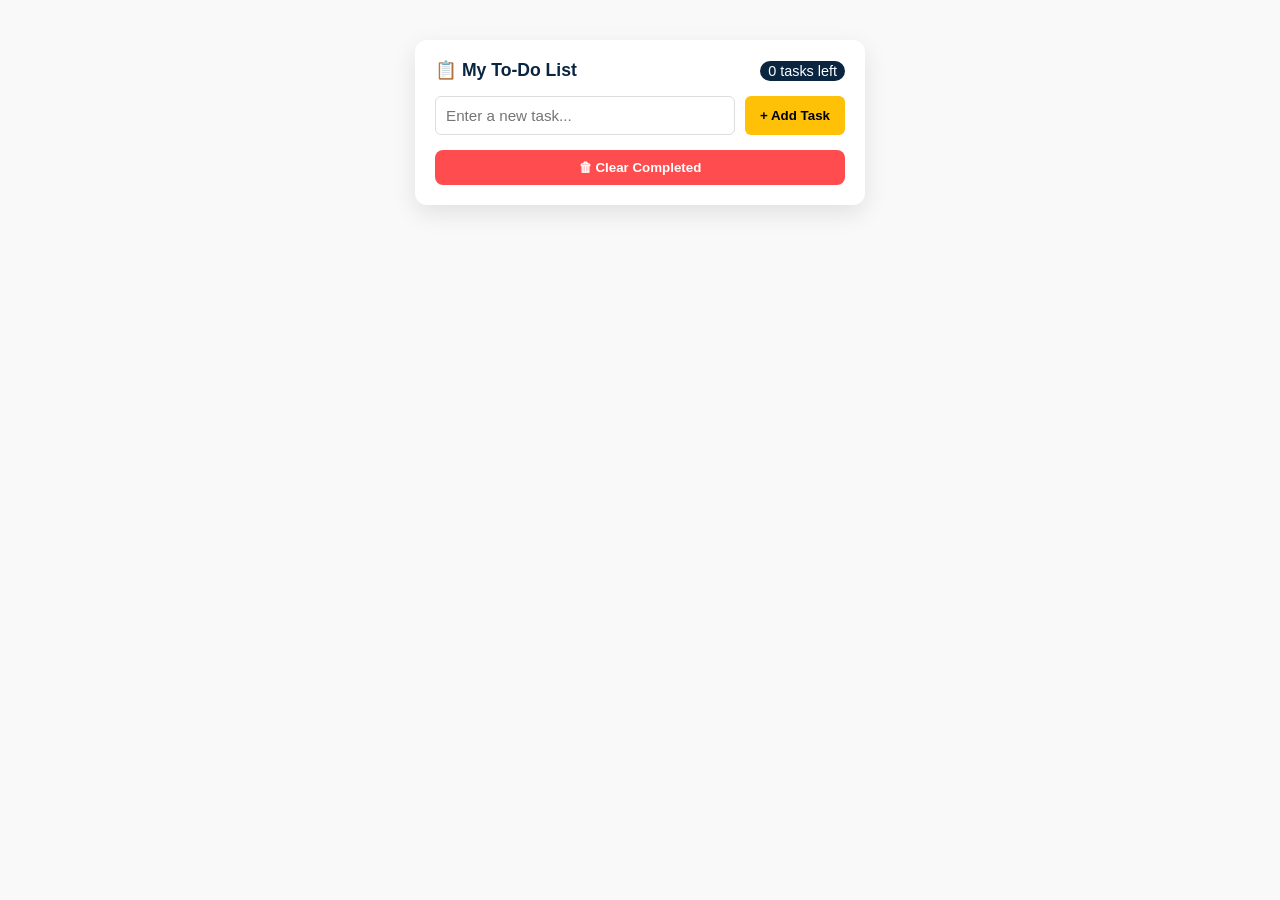
<file: Interactive-todo-list/index.html>
<!DOCTYPE html>
<html lang="en">
<head>
<meta charset="UTF-8">
<meta name="viewport" content="width=device-width, initial-scale=1.0">
<title>Interactive To-Do List</title>
<link rel="stylesheet" href="styles.css">
</head>
<body>

<div class="todo-container">
  <div class="todo-header">
    <span class="todo-title">📋 My To-Do List</span>
    <span id="tasks-left">0 tasks left</span>
  </div>

  <div class="todo-input">
    <input type="text" id="task-input" placeholder="Enter a new task...">
    <button id="add-task-btn">+ Add Task</button>
  </div>

  <ul id="task-list"></ul>

  <button id="clear-completed">🗑 Clear Completed</button>
</div>

<script src="script.js"></script>
</body>
</html>
</file>
<file: Interactive-todo-list/styles.css>
/* General */
* {
  margin: 0;
  padding: 0;
  box-sizing: border-box;
  font-family: 'Poppins', sans-serif;
}

body {
  background: #f9f9f9;
  display: flex;
  justify-content: center;
  padding: 40px 20px;
}

/* To-Do Container */
.todo-container {
  width: 100%;
  max-width: 450px;
  background: #fff;
  border-radius: 12px;
  box-shadow: 0 8px 24px rgba(0,0,0,0.1);
  padding: 20px;
}

/* Header */
.todo-header {
  display: flex;
  justify-content: space-between;
  align-items: center;
  margin-bottom: 15px;
}

.todo-title {
  font-weight: 600;
  font-size: 1.1rem;
  color: #0a2540;
}

#tasks-left {
  font-size: 0.9rem;
  color: #fff;
  background: #0a2540;
  padding: 2px 8px;
  border-radius: 12px;
}

/* Input */
.todo-input {
  display: flex;
  margin-bottom: 15px;
}

#task-input {
  flex: 1;
  padding: 10px;
  border-radius: 6px;
  border: 1px solid #ddd;
  font-size: 0.95rem;
  margin-right: 10px;
}

#add-task-btn {
  padding: 10px 15px;
  background: #ffc107;
  border: none;
  border-radius: 6px;
  font-weight: 600;
  cursor: pointer;
}

#add-task-btn:hover {
  background: #e6b800;
}

/* Task List */
#task-list {
  list-style: none;
  margin-bottom: 15px;
}

#task-list li {
  display: flex;
  justify-content: space-between;
  align-items: center;
  padding: 10px 12px;
  border: 1px solid #eee;
  border-radius: 8px;
  margin-bottom: 8px;
}

#task-list li.completed span {
  text-decoration: line-through;
  color: #888;
}

/* Delete Button */
.delete-btn {
  background: #ff4d4f;
  border: none;
  padding: 5px 8px;
  border-radius: 6px;
  color: #fff;
  cursor: pointer;
}

.delete-btn:hover {
  background: #d9363e;
}

/* Clear Completed Button */
#clear-completed {
  width: 100%;
  padding: 10px;
  background: #ff4d4f;
  border: none;
  border-radius: 8px;
  color: #fff;
  font-weight: 600;
  cursor: pointer;
}

#clear-completed:hover {
  background: #d9363e;
}
</file>
